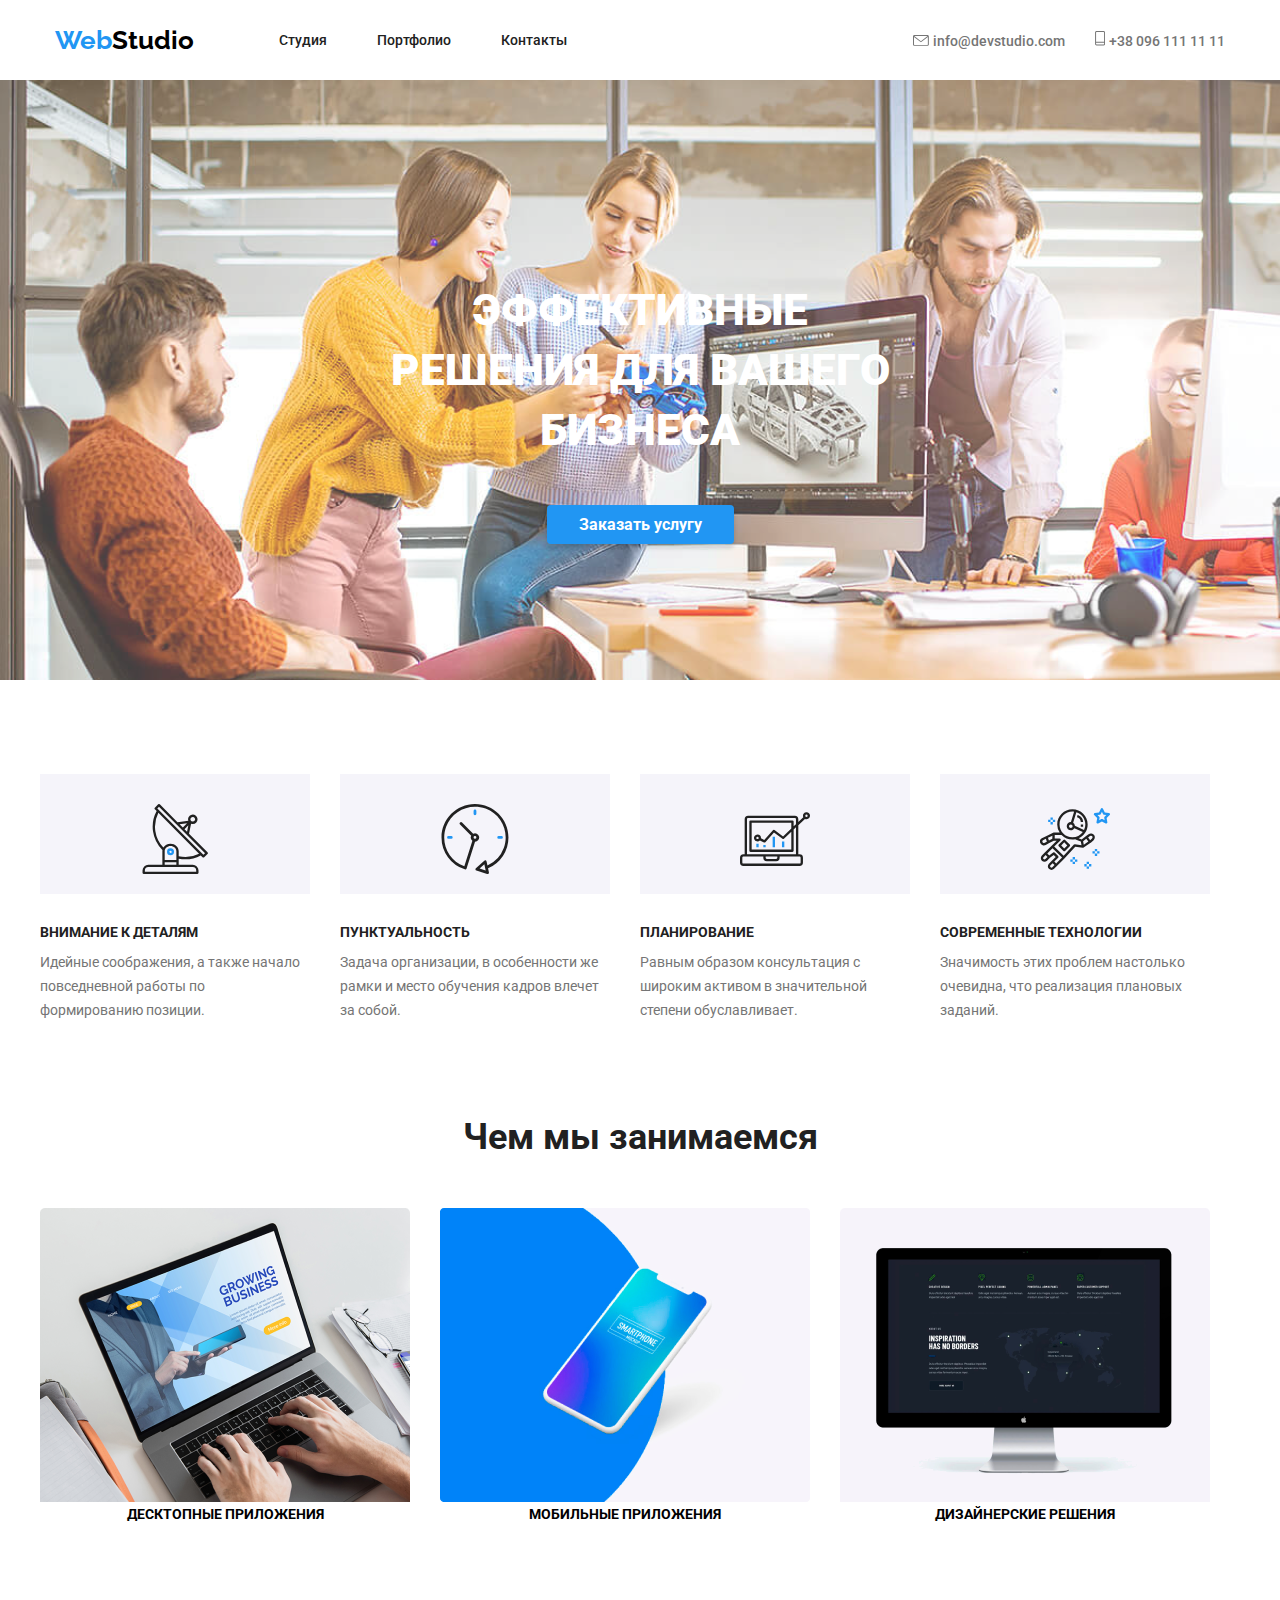
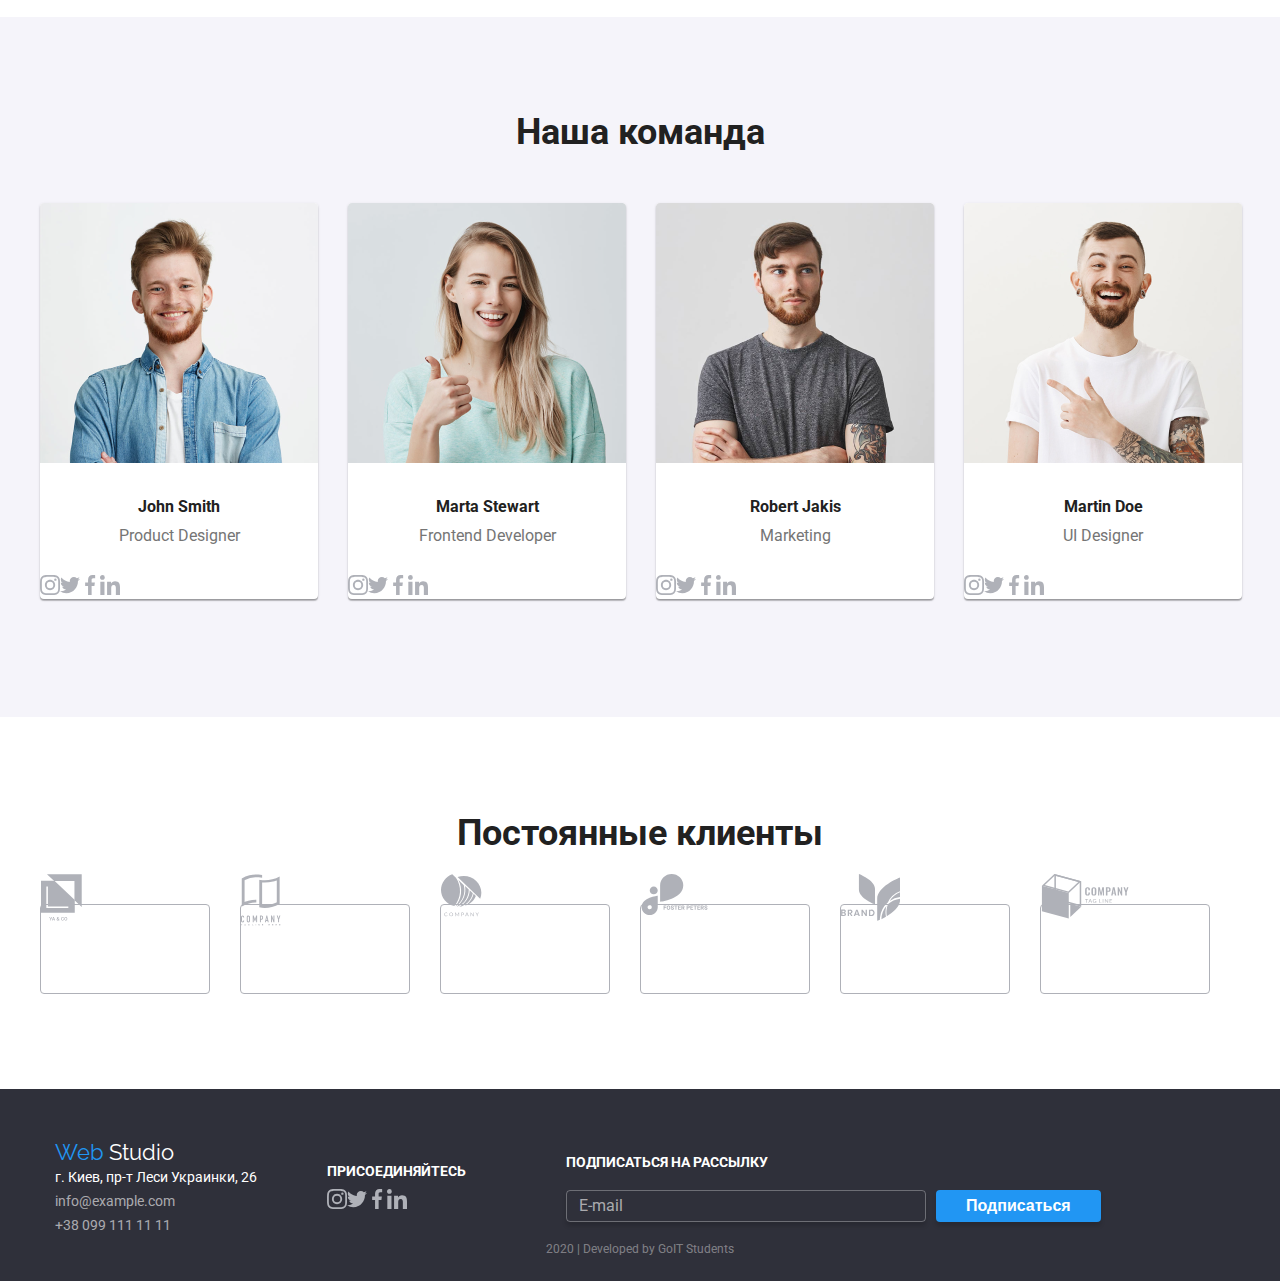
<file: index.html>
<!DOCTYPE html>
<html lang="ru">
<head>
    <meta charset="UTF-8">
    <meta name="viewport" content="width=device-width, initial-scale=1.0">
    <link rel="stylesheet" href="./css/style.css">
    <link rel=“stylesheet” href=“https://cdnjs.cloudflare.com/ajax/libs/modern-normalize/0.6.0/modern-normalize.min.css”/>
    <link href="https://fonts.googleapis.com/css2?family=Roboto:wght@400;700&display=swap" rel="stylesheet">
    <link href="https://fonts.googleapis.com/css2?family=Raleway:wght@400;700&display=swap" rel="stylesheet">
    <title>WebStudio</title>
</head>
<body>
    <!--Header-->
    <header>
        <nav>
            <div class="flex-div">
                <a class="nav__name-company"><p><span class="name-company--blue">Web</span>Studio</p></a>
                <ul class="nav">
                    <li><a class="nav__link " href="./index.html"><p class="company-nav">Студия</p></a></li>
                    <li><a class="nav__link" href="./portfolio.html"><p class="portfolio-nav">Портфолио</p></a></li>
                    <li><a class="nav__link"><p class="contakts-nav">Контакты</p></a></li>
                </ul>
            </div>
            <ul class="contacts">
                <li class="contackts__element">
                    <svg class="contackts__icon mail">
                        <use href="./img/symbol-defs.svg#mail"></use>
                    </svg>
                    <a class="contacts__text contacts__text--right" href="info@devstudio.com">info@devstudio.com</a>
                </li>
                <li class="contackts__element">
                    <svg class="contackts__icon phone">
                        <use href="./img/symbol-defs.svg#phone"></use>
                    </svg>
                    <a class="contacts__text" href="+380961111111">+38 096 111 11 11</a>
                </li>
            </ul>
        </nav>
    </header>
    <main>
            <!--Hello-->
            <section class="hello">
                <h1 class="hello__title">Эффективные решения для вашего бизнеса</h1>
                <span class="hello__buy"><a>Заказать услугу</a></span>
            </section>
            <!--Main Pynkts-->
            <section class="main-pynkts">
                <h2 class="main-pynkts__title">Главние пункты</h2>
                <ul class="pynkts__list">
                    <li class="pynkts">
                        <div class="pynkts__fon">
                            <svg class="pynkts__icon">
                                <use href="./img/symbol-defs.svg#antena"></use>
                            </svg>
                        </div>
                        <h3 class="pynkts__title">Внимание к деталям</h3>
                        <p class="pynkts__text">Идейные соображения, а также начало повседневной работы по формированию позиции.</p>
                    </li>
                    <li class="pynkts">
                        <div class="pynkts__fon">
                            <svg class="pynkts__icon">
                                <use href="./img/symbol-defs.svg#clock"></use>
                            </svg>
                        </div>
                        <h3 class="pynkts__title">Пунктуальность</h3>
                        <p class="pynkts__text">Задача организации, в особенности же рамки и место обучения кадров влечет за собой.</p>
                    </li>
                    <li class="pynkts">
                        <div class="pynkts__fon">
                            <svg class="pynkts__icon">
                                <use href="./img/symbol-defs.svg#diagram"></use>
                            </svg>
                        </div>
                        <h3 class="pynkts__title">Планирование</h3>
                        <p class="pynkts__text">Равным образом консультация с широким активом в значительной степени обуславливает.</p>
                    </li>
                    <li class="pynkts">
                        <div class="pynkts__fon">
                            <svg class="pynkts__icon">
                                <use href="./img/symbol-defs.svg#astronaut"></use>
                            </svg>
                        </div>
                        <h3 class="pynkts__title">Современные технологии</h3>
                        <p class="pynkts__text">Значимость этих проблем настолько очевидна, что реализация плановых заданий.</p>
                    </li>
                </ul> 
            </section>
            <!--Occupation-->
            <section class="occupation">
                <h2 class="occupation__title">Чем мы занимаемся</h2>
                <ul class="occupation-list">
                    <li class="part-occupation">
                        <img src="./img/Growing.png" alt="картинка ноутбука">
                        <p class="part-occupation__text">Десктопные приложения</p>
                    </li>
                    <li class="part-occupation">
                        <img src="./img/boxphone.png" alt="картинка телефона">
                        <p class="part-occupation__text">Мобильные приложения</p>
                    </li>
                    <li class="part-occupation">
                        <img src="./img/Inspiration.png" alt="картинка планшета>">
                        <p class="part-occupation__text">Дизайнерские решения</p>
                    </li>
                </ul>
            </section>
            <!--Comand-->
            <div class="comand--color">
                <section class="comand">
                    <h2 class="comand__title">Наша команда</h2>
                    <ul class="personal">
                        <li class="worker">
                            <img class="worker__photo" src="./img/imgJohn_Smith.png" alt="фото Джона Смитха">
                            <h3 class="worker__name">John Smith</h3>
                            <p class="worker__text">Product Designer</p>
                            <ul class="ss-list">
                                <li>
                                    <svg class="ss-link__ss">
                                        <use href="./img/symbol-defs.svg#instagram"></use>
                                    </svg>
                                </li>
                                <li>
                                    <svg class="ss-link__ss">
                                        <use href="./img/symbol-defs.svg#twitter"></use>
                                    </svg>
                                </li>
                                <li>
                                    <svg class="ss-link__ss">
                                        <use href="./img/symbol-defs.svg#facebook"></use>
                                    </svg>
                                </li>
                                <li>
                                    <svg class="ss-link__ss">
                                        <use href="./img/symbol-defs.svg#linkedin"></use>
                                    </svg>
                                </li>
                            </ul>
                        </li>
                        <li class="worker">
                            <img class="worker__photo" src="./img/imgMarta_Stewart.png" alt="фото Марти Стеварт">
                            <h3 class="worker__name">Marta Stewart</h3>
                            <p class="worker__text">Frontend Developer</p>
                            <ul class="ss-list">
                                <li>
                                    <svg class="ss-link__ss">
                                        <use href="./img/symbol-defs.svg#instagram"></use>
                                    </svg>
                                </li>
                                <li>
                                    <svg class="ss-link__ss">
                                        <use href="./img/symbol-defs.svg#twitter"></use>
                                    </svg>
                                </li>
                                <li>
                                    <svg class="ss-link__ss">
                                        <use href="./img/symbol-defs.svg#facebook"></use>
                                    </svg>
                                </li>
                                <li>
                                    <svg class="ss-link__ss">
                                        <use href="./img/symbol-defs.svg#linkedin"></use>
                                    </svg>
                                </li>
                            </ul>
                        </li>
                        <li class="worker">
                            <img class="worker__photo" src="./img/imgRobert_Jakis.png" alt="фото Роберта Джакииса">
                            <h3 class="worker__name">Robert Jakis</h3>
                            <p class="worker__text">Marketing</p>
                            <ul class="ss-list">
                                <li>
                                    <svg class="ss-link__ss">
                                        <use href="./img/symbol-defs.svg#instagram"></use>
                                    </svg>
                                </li>
                                <li>
                                    <svg class="ss-link__ss">
                                        <use href="./img/symbol-defs.svg#twitter"></use>
                                    </svg>
                                </li>
                                <li>
                                    <svg class="ss-link__ss">
                                        <use href="./img/symbol-defs.svg#facebook"></use>
                                    </svg>
                                </li>
                                <li>
                                    <svg class="ss-link__ss">
                                        <use href="./img/symbol-defs.svg#linkedin"></use>
                                    </svg>
                                </li>
                            </ul>
                        </li>
                        <li class="worker">
                            <img class="worker__photo" src="./img/imgMartin_Doe.png" alt="фото Мартина Дое">
                            <h3 class="worker__name">Martin Doe</h3>
                            <p class="worker__text">UI Designer</p>
                            <ul class="ss-list">
                                <li>
                                    <svg class="ss-link__ss">
                                        <use href="./img/symbol-defs.svg#instagram"></use>
                                    </svg>
                                </li>
                                <li>
                                    <svg class="ss-link__ss">
                                        <use href="./img/symbol-defs.svg#twitter"></use>
                                    </svg>
                                </li>
                                <li>
                                    <svg class="ss-link__ss">
                                        <use href="./img/symbol-defs.svg#facebook"></use>
                                    </svg>
                                </li>
                                <li>
                                    <svg class="ss-link__ss">
                                        <use href="./img/symbol-defs.svg#linkedin"></use>
                                    </svg>
                                </li>
                            </ul>
                        </li>
                    </ul>
                </section>
            </div>
            <!--Clients-->
            <section class="clients">
                <h2 class="clients__title">Постоянные клиенты</h2>
                <ul class="clients-list">
                    <li class="clients-list__element">
                        <a class="clients-list__link">
                            <svg class="clients-list__icon">
                                <use href="./img/symbol-defs.svg#logo1"></use>
                            </svg>
                        </a>
                    </li>
                    <li class="clients-list__element">
                        <a class="clients-list__link">
                            <svg class="clients-list__icon">
                                <use href="./img/symbol-defs.svg#logo2"></use>
                            </svg>
                        </a>
                    </li>
                    <li class="clients-list__element">
                        <a class="clients-list__link">
                            <svg class="clients-list__icon">
                                <use href="./img/symbol-defs.svg#logo3"></use>
                            </svg>
                        </a>
                    </li>
                    <li class="clients-list__element">
                        <a class="clients-list__link">
                            <svg class="clients-list__icon">
                                <use href="./img/symbol-defs.svg#logo4"></use>
                            </svg>
                        </a>
                    </li>
                    <li class="clients-list__element">
                        <a class="clients-list__link">
                            <svg class="clients-list__icon">
                                <use href="./img/symbol-defs.svg#logo5"></use>
                            </svg>
                        </a>
                    </li>
                    <li class="clients-list__element">
                        <a class="clients-list__link">
                            <svg class="clients-list__icon">
                                <use href="./img/symbol-defs.svg#logo6"></use>
                            </svg>
                        </a>
                    </li>
                </ul>
            </section>
    </main>
    <!--Footer-->
    <footer class="footer">
        <div class="ftr">
            <!--Adress-->
            <address class="adress">
                <a class="adress__name-company"><p><span class="name-company--blue">Web</span><span class="name-company--white">Studio</span></p></a>
                <p class="adress__text">г. Киев, пр-т Леси Украинки, 26</p>
                <a class="adress__link" href="info@example.com">info@example.com</a> <br>
                <a class="adress__link" href="+380991111111">+38 099 111 11 11</a>
            </address>
            <!--Go-->
            <div class="go">
                <h3 class="go__title">Присоединяйтесь</h3>
                <ul class="ss-list">
                    <li>
                        <svg class="ss-link__ss">
                            <use href="./img/symbol-defs.svg#instagram"></use>
                        </svg>
                    </li>
                    <li>
                        <svg class="ss-link__ss">
                            <use href="./img/symbol-defs.svg#twitter"></use>
                        </svg>
                    </li>
                    <li>
                        <svg class="ss-link__ss">
                            <use href="./img/symbol-defs.svg#facebook"></use>
                        </svg>
                    </li>
                    <li>
                        <svg class="ss-link__ss">
                            <use href="./img/symbol-defs.svg#linkedin"></use>
                        </svg>
                    </li>
                </ul>
            </div>
            <!--Lets Go-->
            <div class="lets-go">
                <h3 class="lets-go__title">Подписаться на рассылку</h3>
                <div class="lets-go__form">
                <p class="lets-go__text">E-mail</p>
                <button type="button" class="lets-go__btn" href="">Подписаться</button>
                </div>
            </div>
        </div>
        <p class="copyright">2020 | Developed by GoIT Students </p>
    </footer>
</body>
</html>
</file>
<file: css/style.css>
/*
#212121 чорний основний
#000000 чорний темніший 
#757575 сірий другий
#ffffff білий
#2196F3 синій для фокосу
*/

*{
    margin: 0;
    padding: 0;
    box-sizing: border-box;
}

body{
    font-family: Roboto;
    max-width: 1600px;
}

a{
    text-decoration: none;
    font-family: Roboto;
}

ul{
    list-style-type: none;
}


/*Header*/ /*Шапка*/
header{
    width: 1200px;
    padding-left: 15px;
    padding-right: 15px;
    margin-left: auto;
    margin-right: auto;
}

nav{
    margin-left: auto;
    margin-right: auto;
    display: flex;
    justify-content: space-between;
}

.flex-div{
    display: flex;
    align-items: center;
}

.nav{
    display: flex;
    align-items: center;
    height: 80px;
    margin-left: 85px;
}
.contacts{
    display: flex;
    align-items: center;
    height: 80px;
}

.nav__name-company{
    font-family: Raleway;
    font-weight: 700;
    font-size: 26px;
    line-height: 31px;
    
    color: #000000;
}

.name-company--blue{
    color: #2196F3;
}

.nav__link{
    display: inline-block;
    padding: 40px 0px;

    font-weight: 500;
    font-size: 14px;
    line-height: 16px;

    color: #212121;
}

.nav__link:not(last-child){
    margin-right: 50px;
}

.nav__link:focus,
.nav__link:hover{
    color: #2196F3;
}

.contackts__icon{
    fill: #757575;
}

.mail{
    width: 16px;
    height: 11px;
}

.phone{
    width: 10px;
    height: 15px;
}

.contackts__icon:hover,
.contackts__icon:focus{
    fill: #2196F3;
}

.contacts__text{
    font-weight: 500;
    font-size: 14px;
    line-height: 16px;

    color: #757575;
}

.contacts__text--right{
    margin-right: 30px;
}

.contacts__text:focus,
.contacts__text:hover{
    color: #2196F3;
}

/*Hello*/ /*Приветствие*/
.hello{
    background-image: url(../img/Header_imgfon.png);
    height: 600px;
    max-width: 1600px;
    padding-top: 200px;
    margin-bottom: 94px;

    text-align: center;
}

.hello__title{
    width: 550px;
    margin-left: auto;
    margin-right: auto;
    margin-bottom: 50px;

    font-weight: 900;
    font-size: 44px;
    line-height: 60px;
    text-transform: uppercase;

    color: #ffffff;
}
.hello__buy{
    padding: 10px 32px;
    box-shadow: 0px 4px 4px rgba(0, 0, 0, 0.15);
    border-radius: 4px;
    text-align: center;

    font-weight: 700;
    font-size: 16px;
    line-height: 30px;

    color: #ffffff;
    background-color: #2196F3;
}

/*Main Pynkts*/ /*Главние пункти*/
.main-pynkts{
    width: 1200px;
    margin-left: auto;
    margin-right: auto;
    margin-top: 94px;
    margin-bottom: 94px;
}

.main-pynkts__title{
    display: none;
}

.pynkts__list{
    display: flex;
}

.pynkts{
    width: 270px;
}
.pynkts:not(:last-child){
    margin-right: 30px;
}

.pynkts__fon{
    background-color: #F5F4FA;
    width: 270px;
    height: 120px;
    padding-top: 30px;
    padding-bottom: 30px;
    padding-left: 100px;
    padding-right: 100px;
    margin-bottom: 30px;
}

.pynkts__icon{
    width: 70px;
    height: 70px;
}

.pynkts__title{
    margin-bottom: 10px;

    font-size: 14px;
    font-weight: 700;
    line-height: 16px;
    text-transform: uppercase;

    color: #212121;
}

.pynkts__text{
    font-size: 14px;
    font-weight: 400;
    line-height: 24px;

    color: #757575;
}

/*Occupation*/ /*Чем ми занимаемся*/
.occupation{
    width: 1200px;
    margin-top: 94px;
    margin-bottom: 95px;
    margin-left: auto;
    margin-right: auto;
}

.occupation-list{
    display: flex;
}

.occupation__title{
    margin-bottom: 50px;

    font-weight: 700px;
    text-align: center;
    font-size: 36px;
    line-height: 42px;

    color: #212121;
}

.part-occupation{
    text-align: center;
}

.part-occupation:not(:last-child){
    margin-right: 30px;
}

.part-occupation__text{
    font-size: 14px;
    font-weight: 700;
    line-height: 16px;
    text-transform: uppercase;

    /*color: #ffffff;*/
}

/*Comand*/ /*Команда*/

.comand{
    padding-top: 94px;
    width: 1200px;
    height: 700px;
    margin-left: auto;
    margin-right: auto;
    margin-bottom: 94px;
}

.comand--color{
    background-color: #F5F4FA;
}

.comand__title{
    margin-bottom: 50px;

    font-size: 36px;
    font-weight: 700px;
    line-height: 42px;
    text-align: center;

    color: #212121;
}

.personal{
    display: flex;
    text-align: center;
}

.worker{
    background-color: #ffffff;
    box-shadow: 0px 2px 1px rgba(0, 0, 0, 0.2), 0px 1px 1px rgba(0, 0, 0, 0.14), 0px 1px 3px rgba(0, 0, 0, 0.12);
    border-radius: 4px;
}

.worker:not(:last-child){
    margin-right: 30px;
}

.worker__photo{
    margin-bottom: 30px;
}

.worker__name{
    margin-bottom: 10px;

    font-size: 16px;
    line-height: 19px;

    color: #212121;
    
}

.worker__text{
    margin-bottom: 30px;

    font-size: 16px;
    line-height: 19px;

    color: #757575;
}

.ss-list{
    display: flex;
}

/*Clients*/ /*Клиенти*/
.clients{
    width: 1200px;
    margin-left: auto;
    margin-right: auto;
    margin-top: 95px;
    margin-bottom: 95px;
}

.clients__title{
    margin-bottom: 50px;

    font-weight: 700px;
    font-size: 36px;
    line-height: 42px;
    text-align: center;

    color: #212121;
}

.clients-list{
    display: flex;
}

.clients-list__link{
    display: flex;
    justify-content: center;
    align-items: center;
    border: 1px solid #afb1B8;
    border-radius: 4px;
    max-width: 170px;
    height: 90px;
}

.clients-list__element:not(:last-child){
    margin-right: 30px;
}

.clients-list__icon{
    fill: #afb1B8;
}
/*Footer*/ /*Футер*/

footer{
    background-color: #2F303A;
    padding-top: 50px;
    padding-bottom: 20px;
}

.ftr{
    width: 1200px;
    margin-left: auto;
    margin-right: auto;
    padding-left: 15px;
    padding-right: 15px;
    display: flex;
    align-items: center;
}


address{
    font-style: normal;
    margin-right: 70px;
}

.adress__name-company{
    font-family: Raleway;
    font-weight: 700px;
    font-size: 22px;
    line-height: 26px;
}

.name-company--white{
    color: #ffffff;
    margin-left: 5px;
}

.adress__text{
    font-size: 14px;
    line-height: 24px;

    color: #ffffff;
}

.adress__link{
    font-size: 14px;
    line-height: 24px;

    color: rgba(255, 255, 255, 0.6);
}

/*Go*/ /*Присоединяйтесь*/

.go{
    margin-right: 100px;
}

.go__title{
    margin-bottom: 10px;

    font-size: 14px;
    line-height: 16px;
    text-transform: uppercase;
    text-align: center;

    color: #ffffff;
}

.ss-link{
    display: flex;
}

.ss-link__ss{
    width: 20px;
    height: 20px;
}

/*Lets Go*/ /*Подписаться*/
.lets-go__title{
    margin-bottom: 20px;

    font-size: 14px;
    line-height: 16px;
    text-transform: uppercase;

    color: #ffffff;
}

.lets-go__form{
    display: flex;
}

.lets-go__text{
    border: 1px solid rgba(255, 255, 255, 0.3);
    box-sizing: border-box;
    box-shadow: 0px 4px 4px rgba(0, 0, 0, 0.15);
    border-radius: 4px;
    width: 360px;
    margin-right: 10px;
    padding-left: 12px;
    padding-right: 12px;

    font-weight: 400;
    font-size: 16px;
    line-height: 30px;
    
    color: rgba(255, 255, 255, 0.6);
}


.lets-go__btn{
    border: 0;
    box-shadow: 0px 4px 4px rgba(0, 0, 0, 0.15);
    border-radius: 4px;
    padding-left: 30px;
    padding-right: 30px;

    font-weight: 900;
    font-size: 16px;
    line-height: 30px;
    text-align: center;
    align-items: center;
    
    color: #ffffff;
    background: #2196F3;
}

.copyright{
    text-align: center;
    font-size: 12px;
    line-height: 24px;

    color: rgba(255, 255, 255, 0.4);
}

/*PORTFOLIO*/ /*Портфолио*/

.our-projects{
    width: 1240px;
    padding-left: 15px;
    padding-right: 15px;
    margin-left: auto;
    margin-right: auto;
    margin-bottom: 95px;
}

.our-projects__title{
    display: none;
}

/*Nav-projects*/ /*Навигация*/
.list-nav{
    display: flex;
    width: 640px;
    margin-top: 95px;
    margin-bottom: 50px;
    margin-left: auto;
    margin-right: auto;
}


.list-nav__element{
    padding: 6px 22px;
    border-radius: 4px;

    font-weight: 500;
    font-size: 16px;
    line-height: 26px;

     background-color: #F5F4FA;
    color: #212121;
}

.list-nav__element:not(last-child){
    margin-right: 8px;
}

.list-nav__element:focus,
.list-nav__element:hover{
    box-shadow: 0px 2px 2px rgba(0, 0, 0, 0.12), 0px 1px 2px rgba(0, 0, 0, 0.08), 0px 3px 1px rgba(0, 0, 0, 0.1);

    background-color: #2196F3;
    color: #ffffff;
}

/*Projects*/ /*Проекти*/
.projects-list{
    display: flex;
    flex-wrap: wrap;
}

.project{
    width: 370px;
    border: 1px solid #EEEEEE;
    padding-bottom: 20px;
}

.project:not(:nth-child(3n)){
    margin-right: 30px;
}

.project:not(:nth-child(n + 7)){
    margin-bottom: 30px;
}

.project__name{
    margin-left: 25px;
    margin-right: 25px;

    font-size: 18px;
    line-height: 36px;

    color: #212121;
}

.project__text{
    margin-left: 25px;
    margin-right: 25px;

    font-size: 16px;
    line-height: 30px;

    color: #757575;
}
</file>
